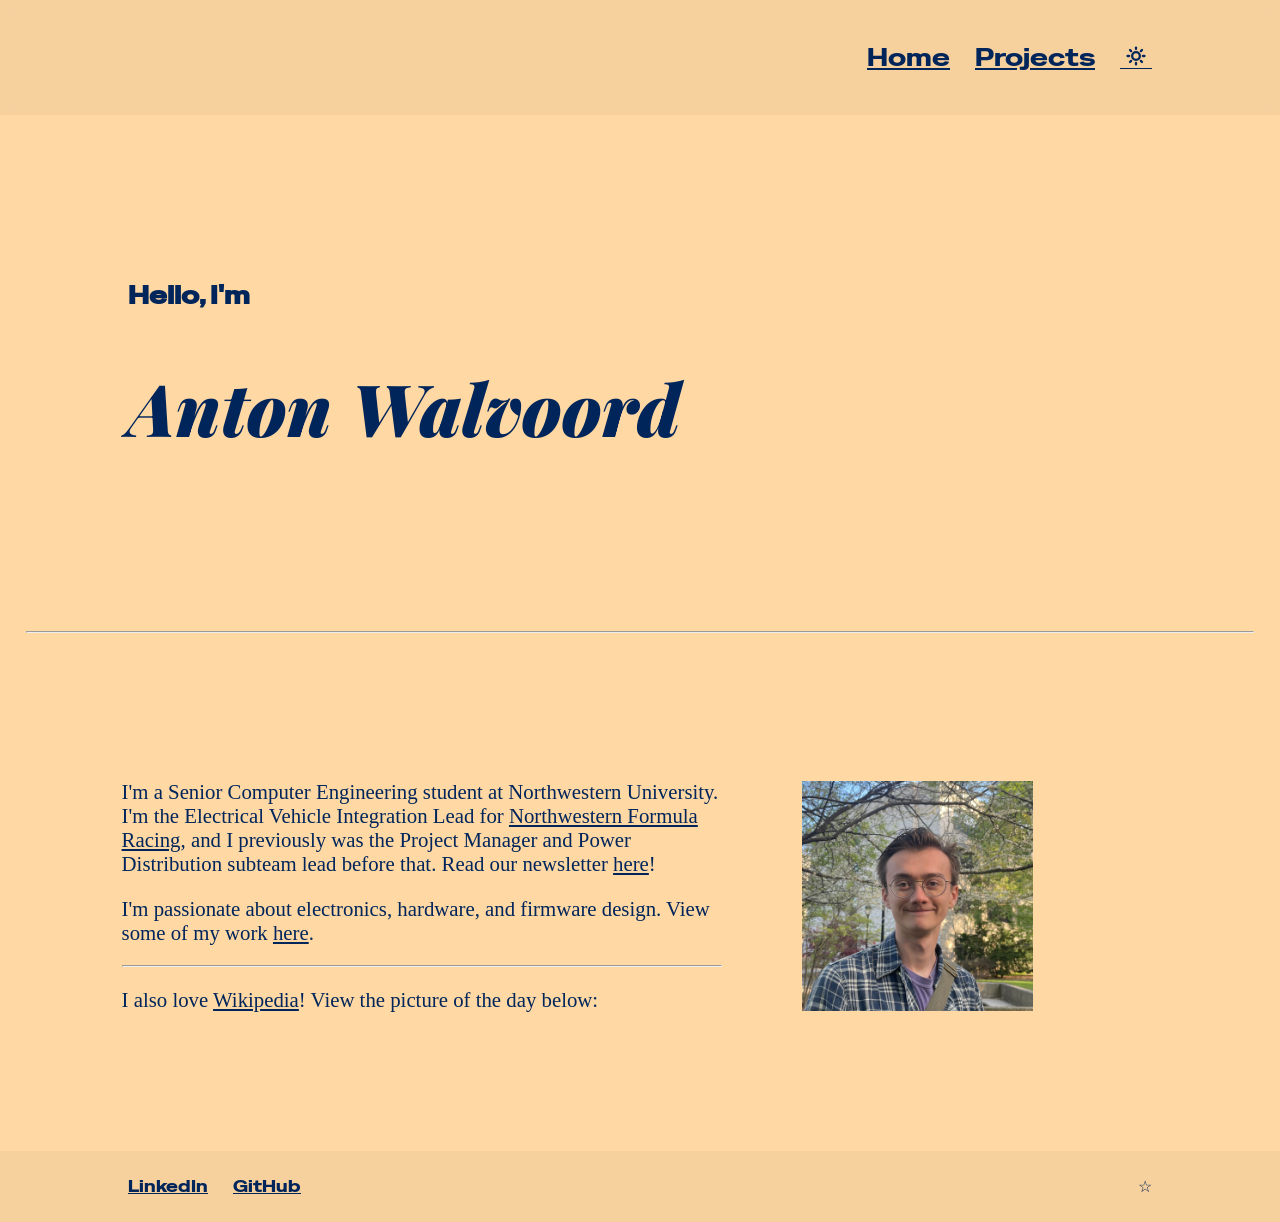
<file: index.html>
<!DOCTYPE html>
<html>

    <head>
        <script src="set_theme.js"></script>
        <link rel="preconnect" href="https://fonts.googleapis.com">
        <link rel="preconnect" href="https://fonts.gstatic.com" crossorigin>
        <link href="https://fonts.googleapis.com/css2?family=Playfair+Display:ital,wght@0,400..900;1,400..900&display=swap"
            rel="stylesheet">



        <link rel="preconnect" href="https://fonts.googleapis.com">
        <link rel="preconnect" href="https://fonts.gstatic.com" crossorigin>
        <link href="https://fonts.googleapis.com/css2?family=Special+Gothic+Expanded+One&display=swap" rel="stylesheet">

        <link rel="stylesheet" href="styles.css">
        <script src="toggle_theme.js" defer></script>
        <script src="wikipedia.js" defer></script>
    </head>

    <body>

        <nav class="header">
            <ul class="header-list">
                <li><a href="/">Home</a></li>
                <li><a href="/projects">Projects</a></li>
                <li><button id="theme-toggle" class="project-button">
                    <!-- Sun icon -->
                    <svg id="icon-sun" xmlns="http://www.w3.org/2000/svg" width="20" height="20" viewBox="0 0 26 26" fill="none"
                        stroke="currentColor" stroke-width="3" stroke-linecap="round" stroke-linejoin="round">
                        <circle cx="13" cy="13" r="5"></circle>
                        <line x1="13" y1="2" x2="13" y2="4"></line>
                        <line x1="13" y1="22" x2="13" y2="24"></line>
                        <line x1="5.22" y1="5.22" x2="6.64" y2="6.64"></line>
                        <line x1="19.36" y1="19.36" x2="20.78" y2="20.78"></line>
                        <line x1="2" y1="13" x2="4" y2="13"></line>
                        <line x1="22" y1="13" x2="24" y2="13"></line>
                        <line x1="5.22" y1="20.78" x2="6.64" y2="19.36"></line>
                        <line x1="19.36" y1="6.64" x2="20.78" y2="5.22"></line>
                    </svg>
                    
                    <!-- Moon icon -->
                    <svg id="icon-moon" xmlns="http://www.w3.org/2000/svg" width="20" height="20" viewBox="0 0 26 26" fill="none"
                        stroke="currentColor" stroke-width="3" stroke-linecap="round" stroke-linejoin="round">
                        <path d="M 22 13.79 A 9 9 0 1 1 12.21 4 A 7 7 0 0 0 22 13.79 z"></path>
                    </svg>

                    <!-- Dawn/Sunrise icon -->
                    <svg id="icon-dawn" xmlns="http://www.w3.org/2000/svg" width="20" height="20" viewBox="0 0 26 26" fill="none"
                        stroke="currentColor" stroke-width="3" stroke-linecap="round" stroke-linejoin="round">
                        <line x1="13" y1="2" x2="13" y2="4"></line>
                        <line x1="5.22" y1="5.22" x2="6.64" y2="6.64"></line>
                        <line x1="19.36" y1="6.64" x2="20.78" y2="5.22"></line>
                        <path d="M 7.5 16 a 5 5 0 0 1 11 0"></path>
                        <line x1="3" y1="16" x2="23" y2="16"></line>
                        <line x1="7" y1="19.5" x2="19" y2="19.5"></line>
                        <line x1="10" y1="23" x2="16" y2="23"></line>
                    </svg>
                </button></li>
            </ul>
        </nav>


        <div class="page">
            <div style="margin: 80px;"></div>
            <div style="margin: 120px 10%;">
                <h2 style="margin: 0;">
                    Hello, I'm
                </h2>

                <h1>
                    Anton Walvoord
                </h1>


            </div>

            <div style="margin: 0 2%;"><hr></div>

            <div class="bio-panel">
                <div class="column">
                    <p>
                        I'm a Senior Computer Engineering student at Northwestern University. I'm the Electrical Vehicle Integration Lead for <a href="https://northwesternformularacing.com" target="_blank">Northwestern Formula Racing</a>, and I previously was the Project Manager and Power Distribution subteam lead before that. Read our newsletter <a href="https://groups.google.com/g/northwestern-formula-racing" target="_blank">here</a>!
                    </p>
                    <p>
                        I'm passionate about electronics, hardware, and firmware design. View some of my work <a href="projects">here</a>.
                    </p>
                    <hr>
                    <p>
                        I also love <a href="https://en.wikipedia.org/wiki/Main_Page" target="_blank">Wikipedia</a>! View the picture of the day below:
                    </p>
                    <div id="potd"></div>
                </div>
                <img src="/src/header.jpeg">
            </div>

            <div style="flex: 1"></div>

            <footer>
                <div style="display: flex; justify-content: space-between;">
                    <ul class="footer-list">
                        <li><a href="https://www.linkedin.com/in/anton-walvoord/" target="_blank">LinkedIn</a></li>
                        <li><a href="https://github.com/antonwalvoord" target="_blank">GitHub</a></li>
                    </ul>
                    <ul class="footer-list">
                        <li><a style="text-decoration: none;" href="/poetry">&#9734</a></li>
                    </ul>
                </div>
            </footer>
        </div>

    </body>
</html>
</file>
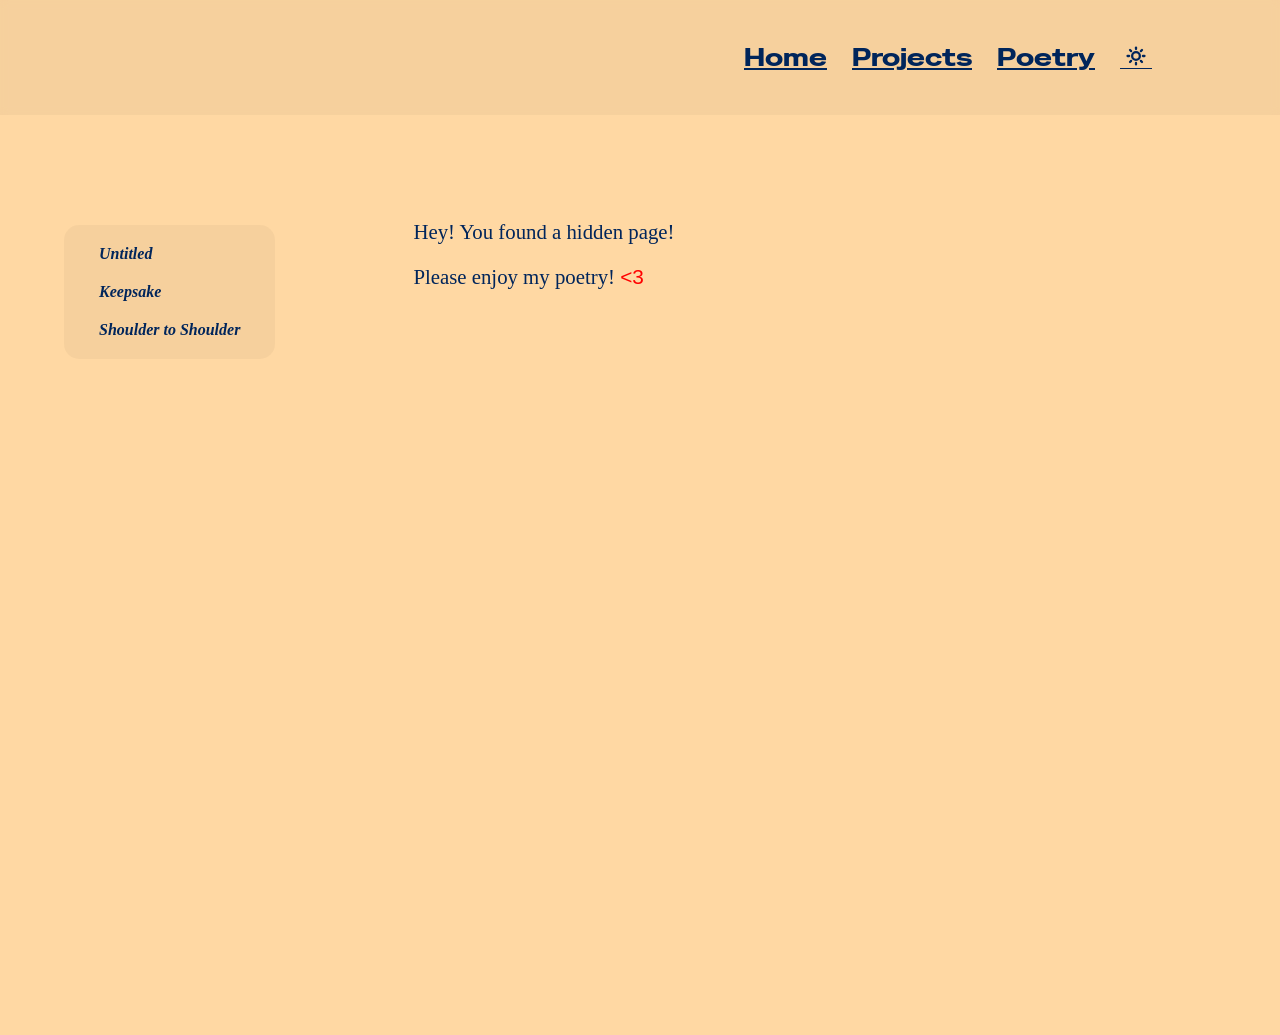
<file: poetry/index.html>
<!DOCTYPE html>
<html>

    <head>
        <script src="../set_theme.js"></script>
        <link rel="preconnect" href="https://fonts.googleapis.com">
        <link rel="preconnect" href="https://fonts.gstatic.com" crossorigin>
        <link href="https://fonts.googleapis.com/css2?family=Playfair+Display:ital,wght@0,400..900;1,400..900&display=swap"
            rel="stylesheet">

        <link rel="preconnect" href="https://fonts.googleapis.com">
        <link rel="preconnect" href="https://fonts.gstatic.com" crossorigin>
        <link href="https://fonts.googleapis.com/css2?family=Special+Gothic+Expanded+One&display=swap" rel="stylesheet">

        <link rel="stylesheet" href="/styles.css">
        <script src="poem_loader.js" defer></script>
        <script src="../toggle_theme.js" defer></script>
    </head>

    <body>
        <nav class="header">
            <ul class="header-list">
                <li><a href="/">Home</a></li>
                <li><a href="/projects">Projects</a></li>
                <li><a href="/poetry">Poetry</a></li>
                <li><button id="theme-toggle" class="project-button">
                    <!-- Sun icon -->
                    <svg id="icon-sun" xmlns="http://www.w3.org/2000/svg" width="20" height="20" viewBox="0 0 26 26" fill="none"
                        stroke="currentColor" stroke-width="3" stroke-linecap="round" stroke-linejoin="round">
                        <circle cx="13" cy="13" r="5"></circle>
                        <line x1="13" y1="2" x2="13" y2="4"></line>
                        <line x1="13" y1="22" x2="13" y2="24"></line>
                        <line x1="5.22" y1="5.22" x2="6.64" y2="6.64"></line>
                        <line x1="19.36" y1="19.36" x2="20.78" y2="20.78"></line>
                        <line x1="2" y1="13" x2="4" y2="13"></line>
                        <line x1="22" y1="13" x2="24" y2="13"></line>
                        <line x1="5.22" y1="20.78" x2="6.64" y2="19.36"></line>
                        <line x1="19.36" y1="6.64" x2="20.78" y2="5.22"></line>
                    </svg>
                    
                    <!-- Moon icon -->
                    <svg id="icon-moon" xmlns="http://www.w3.org/2000/svg" width="20" height="20" viewBox="0 0 26 26" fill="none"
                        stroke="currentColor" stroke-width="3" stroke-linecap="round" stroke-linejoin="round">
                        <path d="M 22 13.79 A 9 9 0 1 1 12.21 4 A 7 7 0 0 0 22 13.79 z"></path>
                    </svg>

                    <!-- Dawn/Sunrise icon -->
                    <svg id="icon-dawn" xmlns="http://www.w3.org/2000/svg" width="20" height="20" viewBox="0 0 26 26" fill="none"
                        stroke="currentColor" stroke-width="3" stroke-linecap="round" stroke-linejoin="round">
                        <line x1="13" y1="2" x2="13" y2="4"></line>
                        <line x1="5.22" y1="5.22" x2="6.64" y2="6.64"></line>
                        <line x1="19.36" y1="6.64" x2="20.78" y2="5.22"></line>
                        <path d="M 7.5 16 a 5 5 0 0 1 11 0"></path>
                        <line x1="3" y1="16" x2="23" y2="16"></line>
                        <line x1="7" y1="19.5" x2="19" y2="19.5"></line>
                        <line x1="10" y1="23" x2="16" y2="23"></line>
                    </svg>
                </button></li>
            </ul>
        </nav>

        <div class="flex-container">
            <ul class="article-list">
                <button class="article-button" data-file="untitled_1">
                    Untitled
                </button>
                <button class="article-button" data-file="keepsake">
                    Keepsake
                </button>
                <button class="article-button" data-file="shoulder_to_shoulder">
                    Shoulder to Shoulder
                </button>
            </ul>
            <div class="column">
                <div id="content">
                    <p>
                        Hey! You found a hidden page!
                    </p>
                    <p>
                        Please enjoy my poetry! <span style="color: red; font-family: sans-serif;"><3</span>
                    </p>
                </div>
            </div>
        </div>

    </body>
</html>
</file>
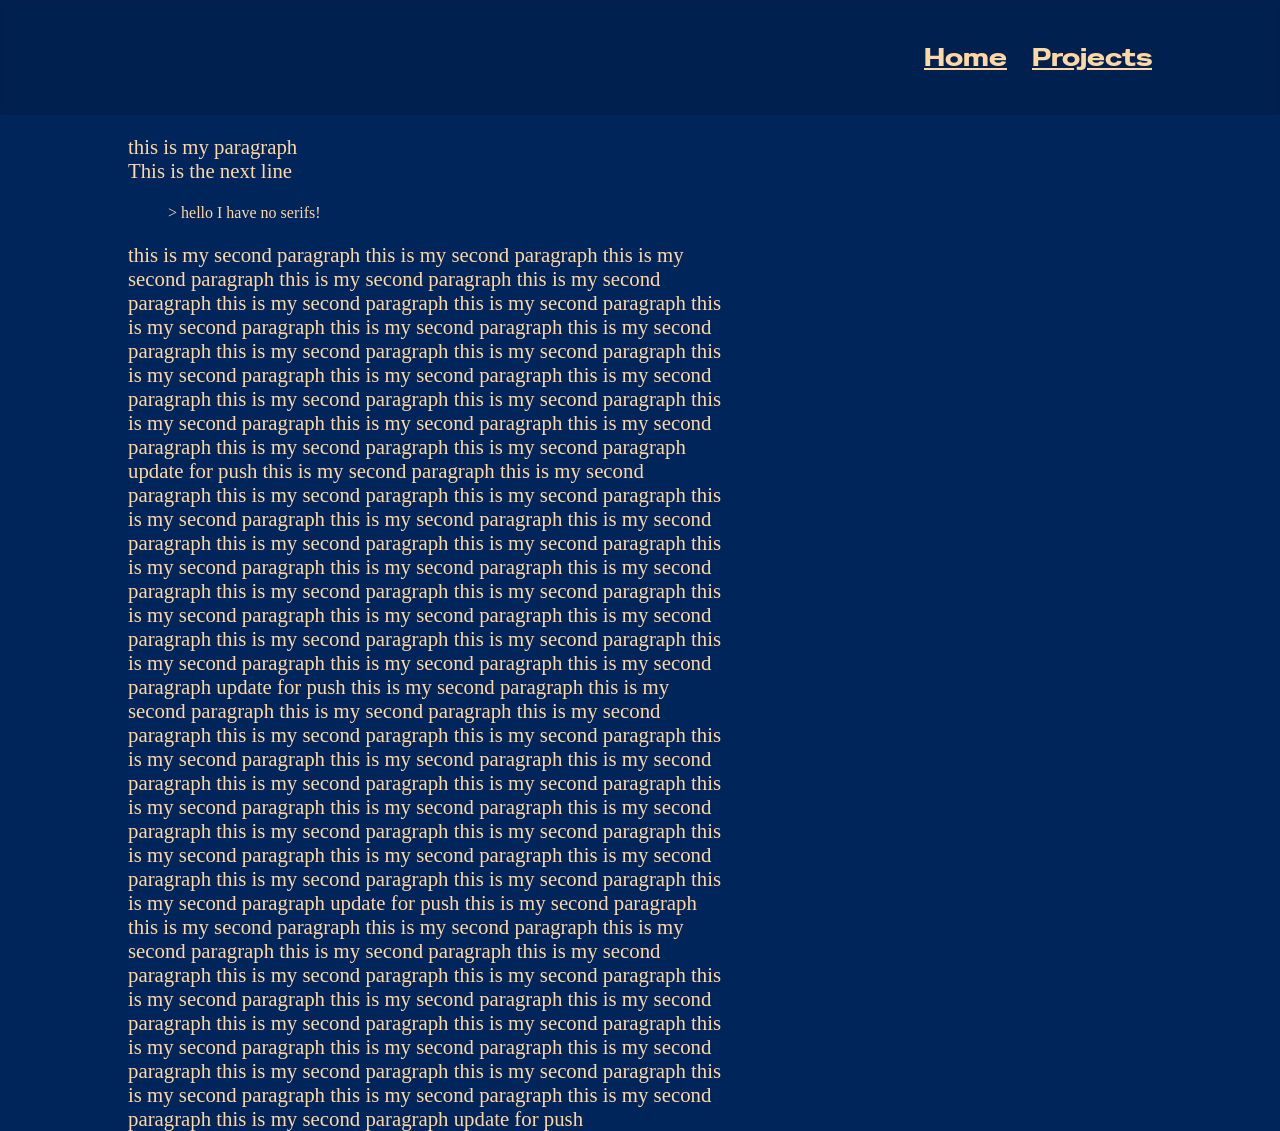
<file: projects.html>
<!DOCTYPE html>
<html>

    <head>
        <link rel="preconnect" href="https://fonts.googleapis.com">
        <link rel="preconnect" href="https://fonts.gstatic.com" crossorigin>
        <link href="https://fonts.googleapis.com/css2?family=Playfair+Display:ital,wght@0,400..900;1,400..900&display=swap"
            rel="stylesheet">



        <link rel="preconnect" href="https://fonts.googleapis.com">
        <link rel="preconnect" href="https://fonts.gstatic.com" crossorigin>
        <link href="https://fonts.googleapis.com/css2?family=Special+Gothic+Expanded+One&display=swap" rel="stylesheet">

        <link rel="stylesheet" href="styles.css">
    </head>

    <nav class="header">
        <ul class="header-list">
            <li><a href="/">Home</a></li>
            <li><a href="projects">Projects</a></li>
        </ul>
    </nav>

    <div style="margin: 15vh 10%; max-width: 600px;">
        <p>
            this is my paragraph <br>
            This is the next line
        </p>
        <blockquote>
        > hello I have no serifs!
        </blockquote>
        <p>
            this is my second paragraph this is my second paragraph this is my second paragraph this is my second
            paragraph
            this
            is my second paragraph this is my second paragraph this is my second paragraph this is my second paragraph
            this
            is
            my second paragraph this is my second paragraph this is my second paragraph this is my second paragraph this
            is
            my
            second paragraph this is my second paragraph this is my second paragraph this is my second paragraph this is
            my
            second paragraph this is my second paragraph this is my second paragraph this is my second paragraph this is
            my
            second paragraph this is my second paragraph update for push
            this is my second paragraph this is my second paragraph this is my second paragraph this is my second
            paragraph
            this
            is my second paragraph this is my second paragraph this is my second paragraph this is my second paragraph
            this
            is
            my second paragraph this is my second paragraph this is my second paragraph this is my second paragraph this
            is
            my
            second paragraph this is my second paragraph this is my second paragraph this is my second paragraph this is
            my
            second paragraph this is my second paragraph this is my second paragraph this is my second paragraph this is
            my
            second paragraph this is my second paragraph update for push
            this is my second paragraph this is my second paragraph this is my second paragraph this is my second
            paragraph
            this
            is my second paragraph this is my second paragraph this is my second paragraph this is my second paragraph
            this
            is
            my second paragraph this is my second paragraph this is my second paragraph this is my second paragraph this
            is
            my
            second paragraph this is my second paragraph this is my second paragraph this is my second paragraph this is
            my
            second paragraph this is my second paragraph this is my second paragraph this is my second paragraph this is
            my
            second paragraph this is my second paragraph update for push
            this is my second paragraph this is my second paragraph this is my second paragraph this is my second
            paragraph
            this
            is my second paragraph this is my second paragraph this is my second paragraph this is my second paragraph
            this
            is
            my second paragraph this is my second paragraph this is my second paragraph this is my second paragraph this
            is
            my
            second paragraph this is my second paragraph this is my second paragraph this is my second paragraph this is
            my
            second paragraph this is my second paragraph this is my second paragraph this is my second paragraph this is
            my
            second paragraph this is my second paragraph update for push
        </p>
    </div>

</html>
</file>
<file: styles.css>
:root {
    --bg: #00255b;
    --text: #ffd8a3;
    --link: #ffd8a3;
    --bg-light: #ffd8a3;
    --bg-transparent: #0000001f;
    --code-text: #00255b;
    --code-bg: #ffd8a3;
}

[data-theme="dark"] {
    --bg: #031e3a;
    --text: #ffd8a3;
    --link: #ffd8a3;
    --bg-light: #ffd8a3;
    --bg-transparent: #0000001f;
    --code-text: #031e3a;
    --code-bg: #ffd8a3;
}
[data-theme="dark"] #icon-sun {display: none;}
[data-theme="dark"] #icon-moon {display: block;}
[data-theme="dark"] #icon-dawn {display: none;}

[data-theme="light"] {
    --bg: #ffd8a3;
    --text: #00255b;
    --link: #00255b;
    --bg-light: #6a84aa;
    --bg-transparent: #00000009;
    --code-text: #ffd8a3;
    --code-bg: #00255b;
}
[data-theme="light"] #icon-sun {display: block;}
[data-theme="light"] #icon-moon {display: none;}
[data-theme="light"] #icon-dawn {display: none;}

[data-theme="dawn"] {
    --bg: #00255b;
    --text: #ffd8a3;
    --link: #ffd8a3;
    --bg-light: #ffd8a3;
    --bg-transparent: #0000001f;
}
[data-theme="dawn"] #icon-sun {display: none;}
[data-theme="dawn"] #icon-moon {display: none;}
[data-theme="dawn"] #icon-dawn {display: block;}

body, html {
    font-family: Georgia, 'Times New Roman', Times, serif;
    color: var(--text);
    background-color: var(--bg);
    height: 100%;
    margin: 0%;
    scroll-behavior: smooth;
    transition: background 0.2s ease, color 0.2s ease;
}

::selection {
    background-color: var(--text);
    color: var(--bg);
}

:target {
    scroll-margin-top: 20vh;
}

h1 {
    font-family: 'Playfair Display', 'Times New Roman', Times, serif;
    font-style: italic;
    font-weight: 900;
    font-size: 450%;
}

h2 {
    font-family: "Special Gothic Expanded One";
    font-size: 150%;
}

h3 {
    font-family: "Special Gothic Expanded One";
}

h4 {
    font-family: "Special Gothic Expanded One";
}

p {
    overflow-wrap: break-word;
    font-size: 130%;
}

.page {
    min-height: 100%;
    display: flex;
    flex-direction: column;
}

.header {
    font-family: "Special Gothic Expanded One";
    font-size: 150%;
    position: fixed;
    top: 0;
    left: 0;
    width: 100%;
    z-index: 1000;
    background-color: var(--bg-transparent);
    backdrop-filter: blur(3.5px);
}

.header-list {
    list-style-type: none;
    padding: 2vh 10%;
    overflow: hidden;
    display: flex;
    gap: 25px;
    justify-content: right;
}

footer {
    font-family: "Special Gothic Expanded One";
    width: 100%;
    background-color: var(--bg-transparent);
}

.footer-list {
    list-style-type: none;
    padding: 1vh 10%;
    overflow: hidden;
    display: flex;
    gap: 25px;
    justify-content: left;
}

.article-list {
    position: sticky;
    top: 20%;
    font-style: italic;
    font-weight: 700;
    list-style-type: circle;
    overflow-x: auto;
    overflow-y: auto;
    padding: 10px 25px;
    margin: 10vh 5vw;
    max-height: 50vh;
    max-width: 20%;
    width: fit-content;
    height: fit-content;
    flex: none;
    background-color: var(--bg-transparent);
    border-radius: 15px;

    scrollbar-color: #ffffff7f transparent;
}

.article-list::-webkit-scrollbar-track {
    background: transparent;
}

.project-button {
    background: none;
    display: block;
    border: none;
    color: inherit;
    font-family: "Special Gothic Expanded One";
    font-size: 110%;
    cursor: pointer;
    padding: 10px 10px;
}

.project-button.active {
    background-color: var(--bg-transparent);
    border-radius: 5px;
}

.article-button {
    background: none;
    display: block;
    border: none;
    color: inherit;
    font: inherit;
    cursor: pointer;
    padding: 10px 10px;
}

.article-button.active {
    background-color: var(--bg-transparent);
    border-radius: 5px;
}

a {
    color: var(--link);
}

a:hover {
    background-color: var(--bg-transparent);
}

.flex-container {
    display: flex;
    gap: 10px;
    margin-top: 15vh;
    width: 100%;
}

.column {
    max-width: 600px;
    min-width: 20%;
    margin: 5%;
    flex: 1;
}

.bio-panel {
    display: flex;
    margin: 60px 5%;
    max-width: 100%;
    gap: 2%;
}

.bio-panel img {
    object-fit: contain;
    min-width: 200px;
    max-width: 20%;
}

.bio-panel img.potd-image {
    max-width: 100%;
    width: auto;
    height: auto;
    min-width: 0;
}

#theme-toggle {
    background: none;
    border: none;
    border-bottom: 1.5px solid var(--text);
    cursor: pointer;
    color: var(--text);
    padding: 1.5px 6px;
    display: inline-flex;
    align-items: center;
    justify-content: center;
}
</file>
